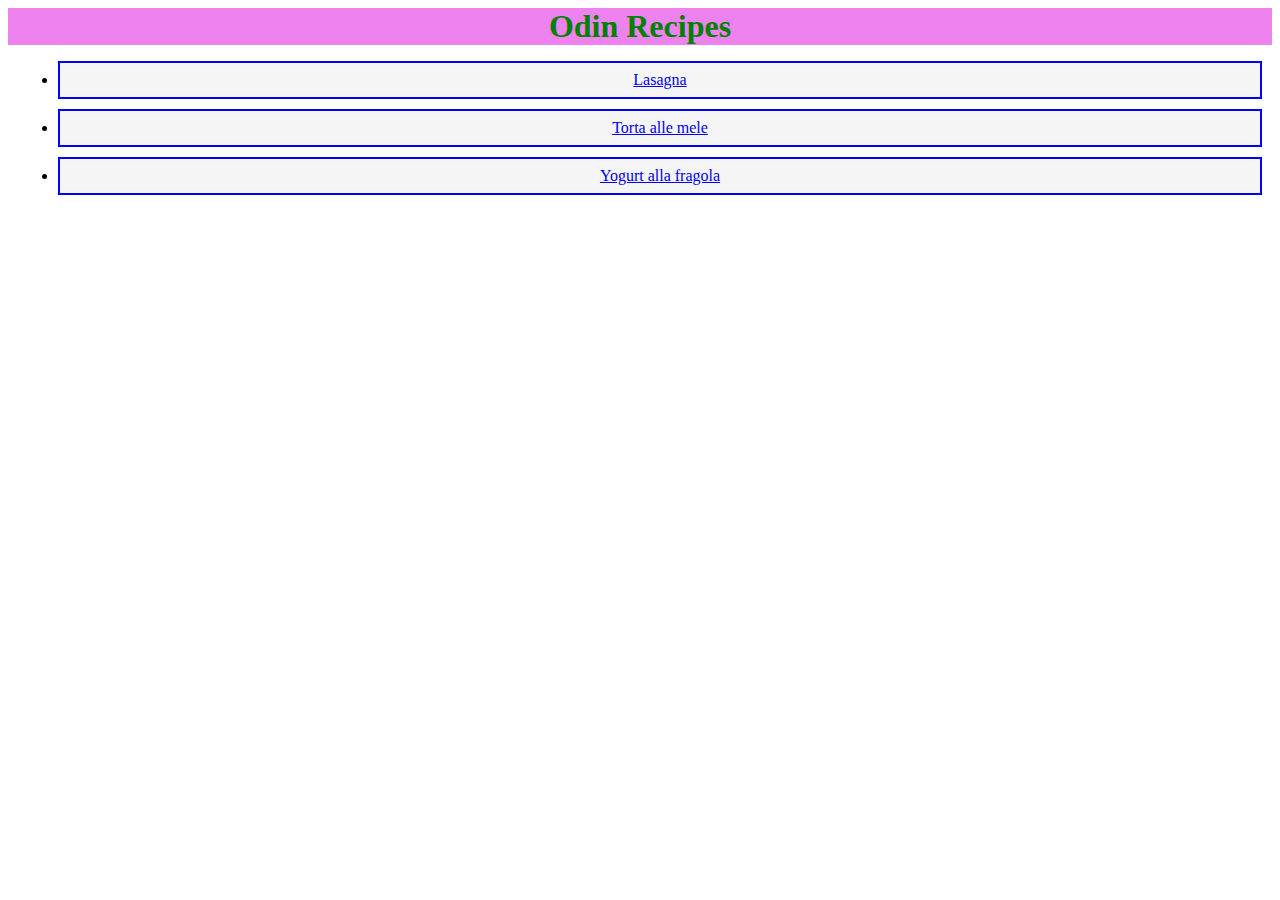
<file: index.html>
<!DOCTYPE html>

<html lang="en">
    <head>
        <meta charset="UTF-8">
        <title>Odin Recipes</title>
        <link rel="stylesheet" href="./styles/styles.css">
    </head>

    <body>
        
        <h1 class="first-page">Odin Recipes</h1>
        
        <ul>
            <li class="first-list"><a href="./recipes/lasagna.html">Lasagna</a></li>
            <li class="first-list"><a href="./recipes/torta-mele.html">Torta alle mele</a></li>
            <li class="first-list"><a href="./recipes/yogurt-fragola.html">Yogurt alla fragola</a></li>
        </ul>

    </body>







</html>
</file>
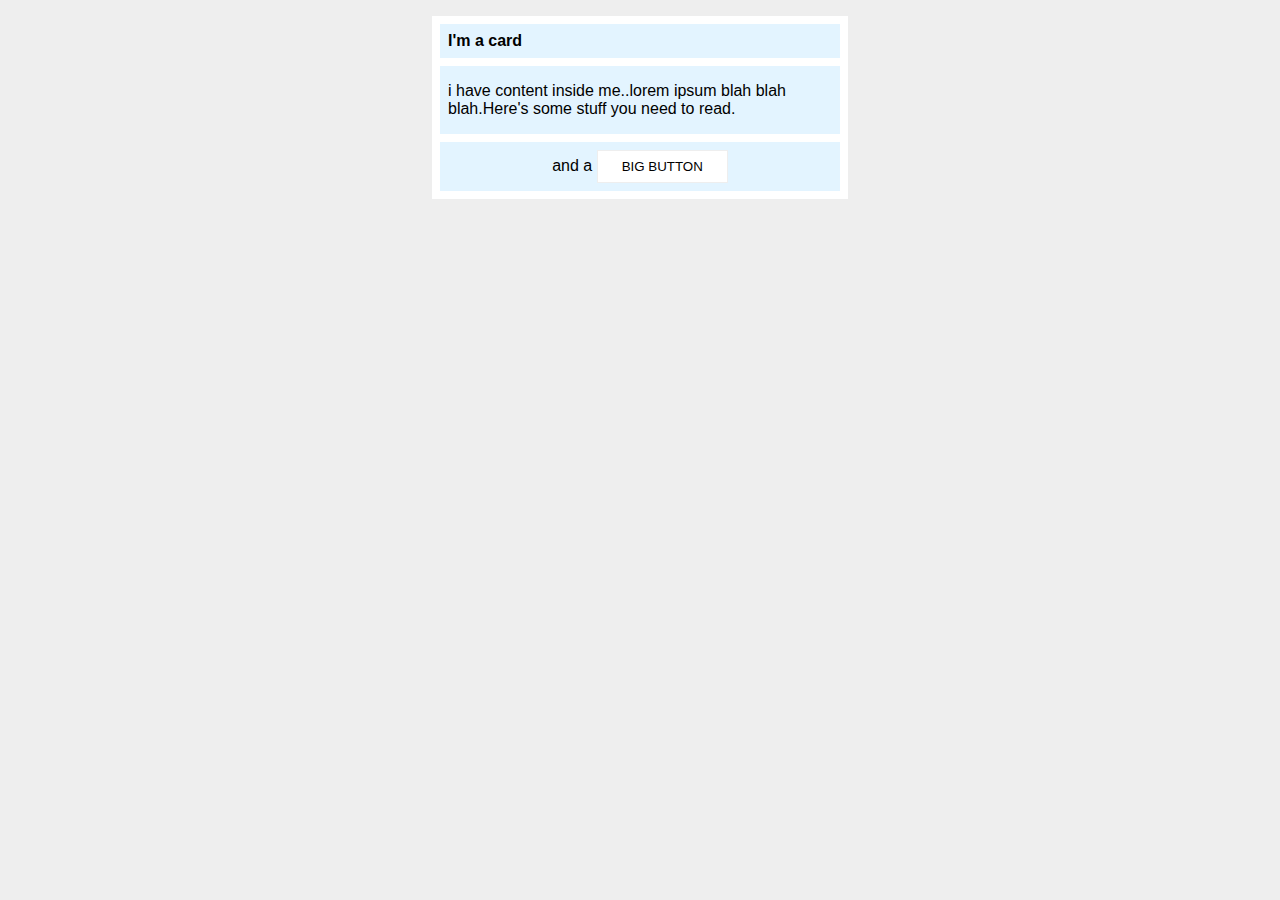
<file: test-boxes/index.html>
<!DOCTYPE html>

<html lang="en">
    <head>
        <meta charset="UTF-8">
        <link rel="stylesheet" href="./styles.css">
        <title>Exercise one of boxes</title>
    </head>

    <body>
   
        <div class="card">
            <h1 class="title">I'm a card</h1>

            <div class="content">i have content inside me..lorem ipsum
                blah blah blah.Here's some stuff you need to read.
            </div>

            <div class="button-container">
                and a <button>BIG BUTTON</button>
            </div>
       </div> 
   
    </body>
    
</html>
</file>
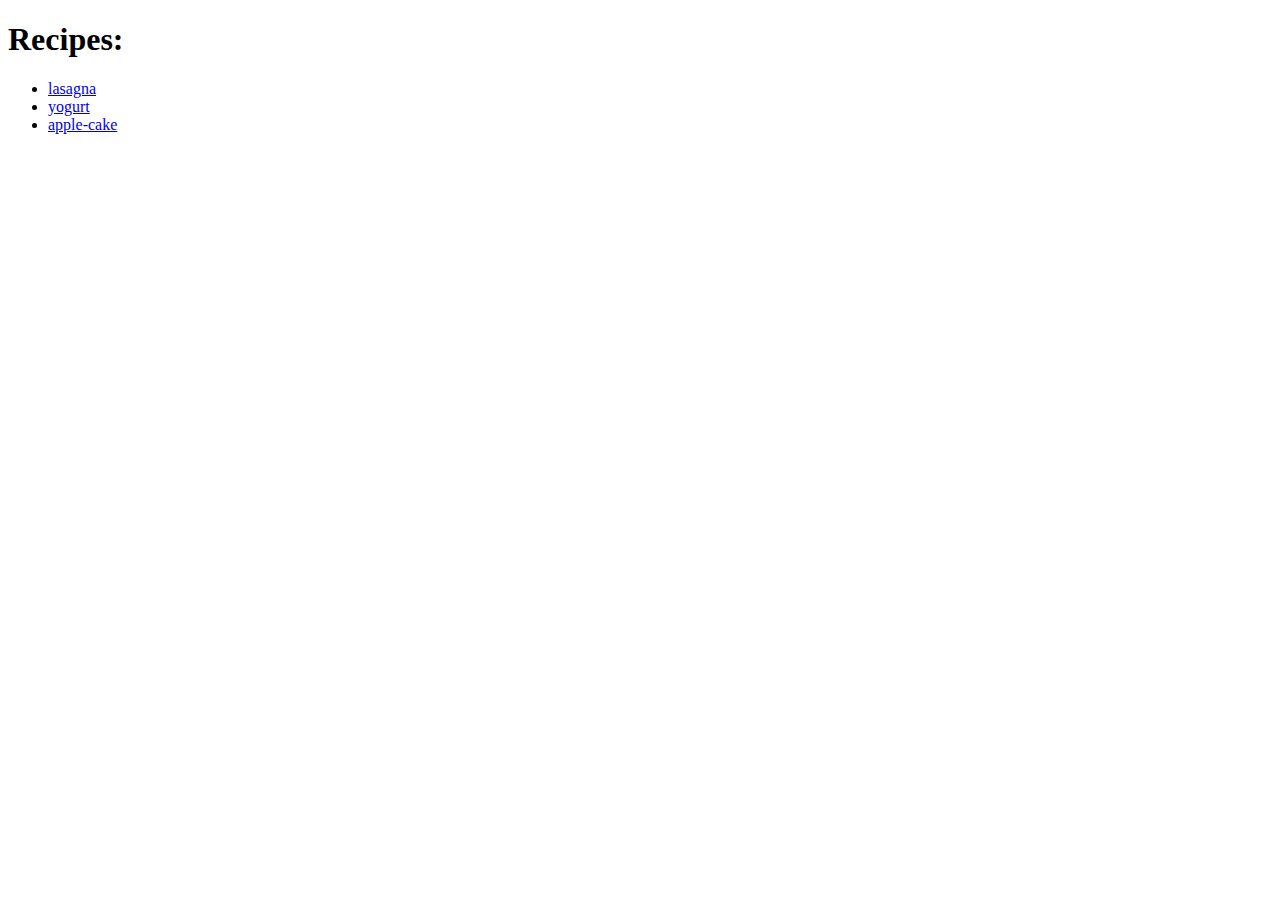
<file: test-code/index.html>
<!DOCTYPE html>

<html lang="en">
    <head>
        <meta charset="UTF-8">
        <title>Recipes</title>
    </head>

    <body>
        <h1>Recipes:</h1>

        <ul>
            <li><a href="./recipes/lasagna.html">lasagna</a></li>
            <li><a href="./recipes/yogurt.html">yogurt</a></li>
            <li><a href="./recipes/apple-cake.html">apple-cake</a></li>
        </ul>
        
    </body>
</html>
</file>
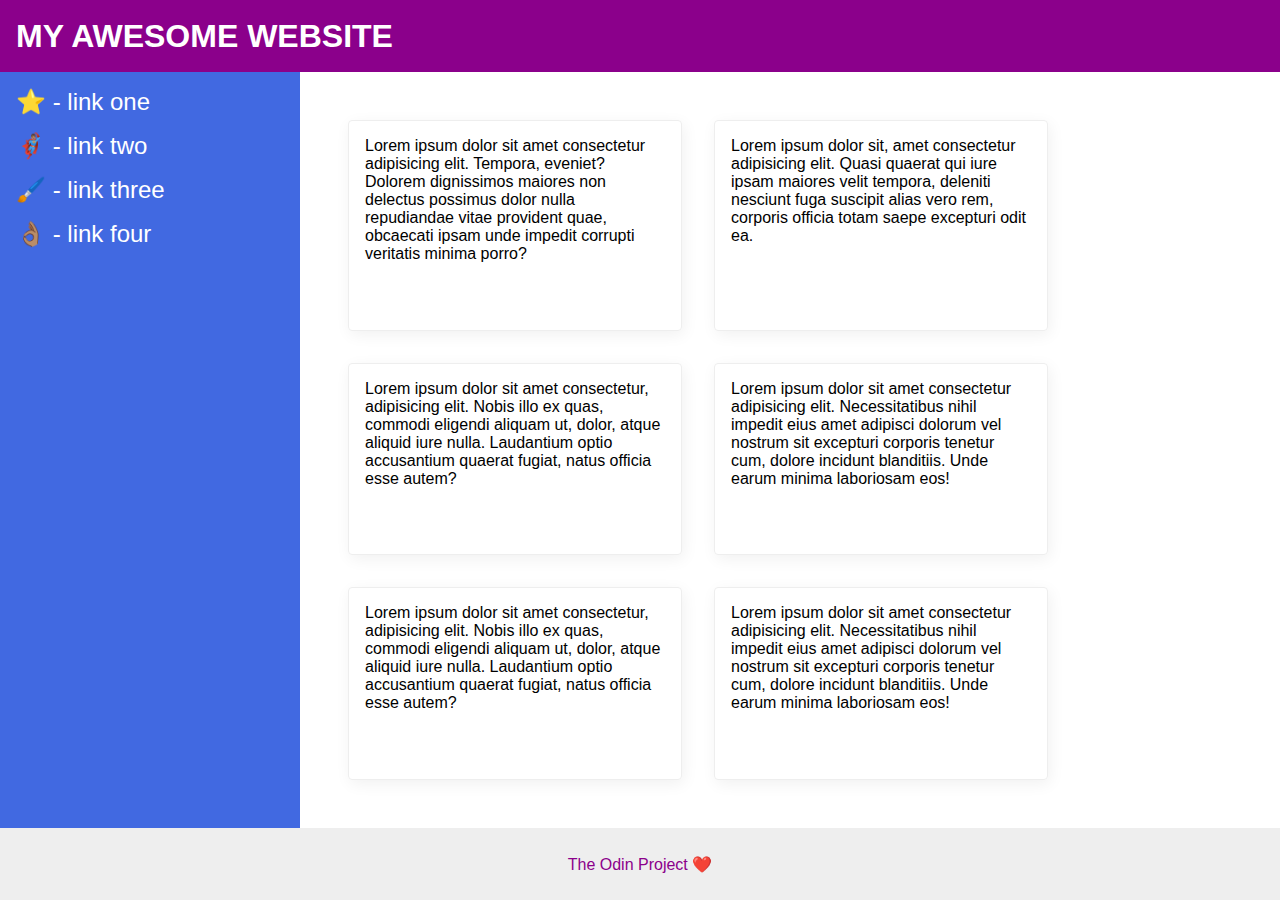
<file: test-css/index.html>
<!DOCTYPE html>
<html lang="en">
  <head>
    <meta charset="UTF-8">
    
    <title>The Holy Grail</title>
    <link rel="stylesheet" href="styles.css">
  </head>
  <body>
    
    <div class="header">
      MY AWESOME WEBSITE
    </div>

    <div class="body">
    <div class="sidebar">
      <ul>
        <li><a href="#">⭐ - link one</a></li>
        <li><a href="#">🦸🏽‍♂️ - link two</a></li>
        <li><a href="#">🖌️ - link three</a></li>
        <li><a href="#">👌🏽 - link four</a></li>
      </ul>
    </div>
    <div class="container">
    <div class="card">Lorem ipsum dolor sit amet consectetur adipisicing elit. Tempora, eveniet? Dolorem dignissimos maiores non delectus possimus dolor nulla repudiandae vitae provident quae, obcaecati ipsam unde impedit corrupti veritatis minima porro?</div>
    <div class="card">Lorem ipsum dolor sit, amet consectetur adipisicing elit. Quasi quaerat qui iure ipsam maiores velit tempora, deleniti nesciunt fuga suscipit alias vero rem, corporis officia totam saepe excepturi odit ea.</div>
    <div class="card">Lorem ipsum dolor sit amet consectetur, adipisicing elit. Nobis illo ex quas, commodi eligendi aliquam ut, dolor, atque aliquid iure nulla. Laudantium optio accusantium quaerat fugiat, natus officia esse autem?</div>
    <div class="card">Lorem ipsum dolor sit amet consectetur adipisicing elit. Necessitatibus nihil impedit eius amet adipisci dolorum vel nostrum sit excepturi corporis tenetur cum, dolore incidunt blanditiis. Unde earum minima laboriosam eos!</div>
    <div class="card">Lorem ipsum dolor sit amet consectetur, adipisicing elit. Nobis illo ex quas, commodi eligendi aliquam ut, dolor, atque aliquid iure nulla. Laudantium optio accusantium quaerat fugiat, natus officia esse autem?</div>
    <div class="card">Lorem ipsum dolor sit amet consectetur adipisicing elit. Necessitatibus nihil impedit eius amet adipisci dolorum vel nostrum sit excepturi corporis tenetur cum, dolore incidunt blanditiis. Unde earum minima laboriosam eos!</div>
      </div>
    </div>

    <div class="footer">
      The Odin Project ❤️
    </div>

  </body>
</html>
</file>
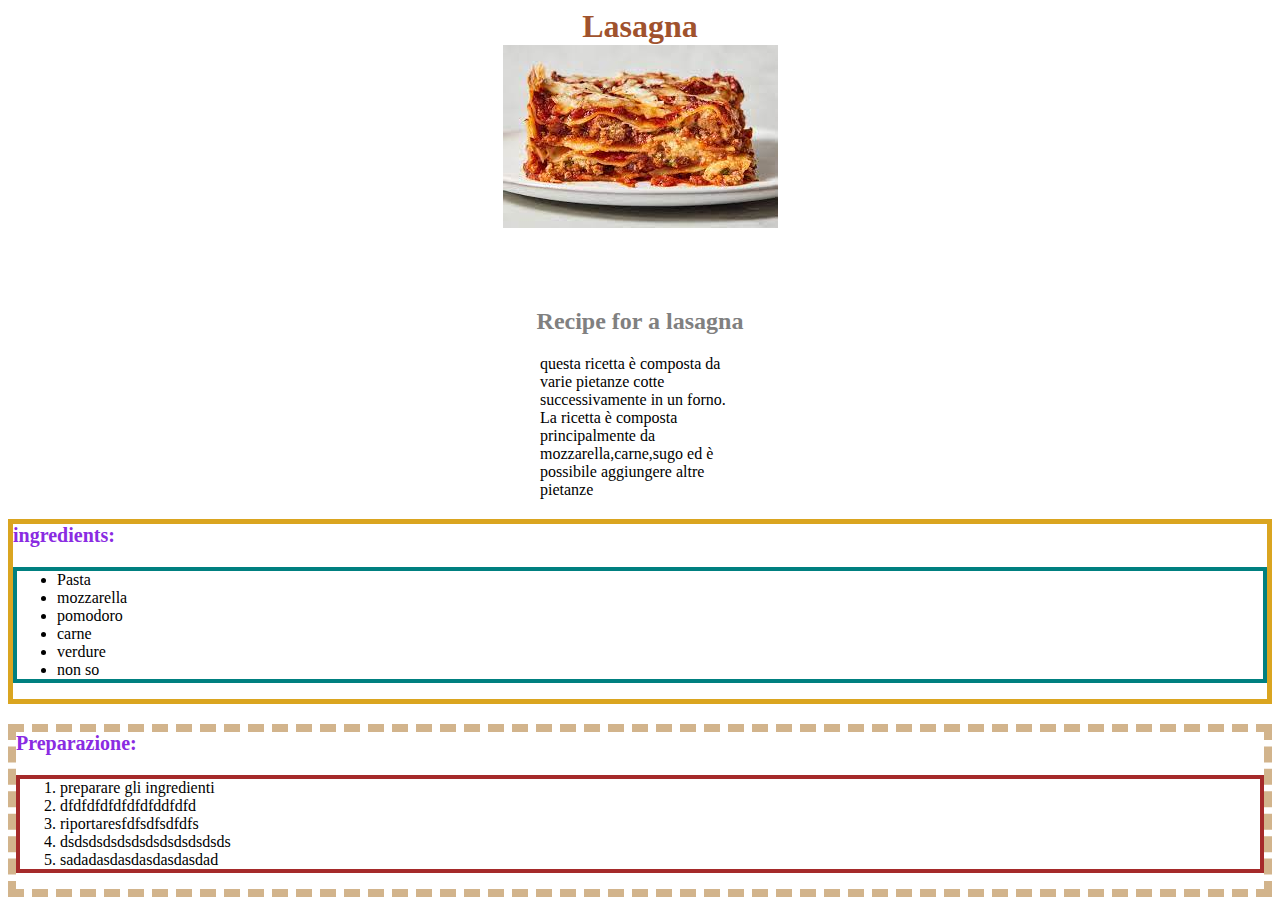
<file: recipes/lasagna.html>
<!DOCTYPE html>

<html lang="en">
    <head>
        <meta charset="UTF-8">
        <title>Lasagna recipe</title>
        <link rel="stylesheet" href="../styles/styles.css">
    </head>

    <body>
        <h1 class="lasagna">Lasagna</h1>
        
        <img src="../img/lasagna.jpeg" alt="Image of a lasagna">
        <h2 class="recipe">Recipe for a lasagna</h2>
        <p class="description">
            questa ricetta è composta da varie pietanze
            cotte successivamente in un forno.
            La ricetta è composta principalmente da mozzarella,carne,sugo
            ed è possibile aggiungere altre pietanze
        </p>
    <div class=ingredienti>
        <h3>ingredients:</h3>
    
        <ul>
    
            <li>Pasta</li>
            <li>mozzarella</li>
            <li>pomodoro</li>
            <li>carne</li>                
            <li>verdure</li>
            <li>non so</li>       
        </ul>
    </div>  
        
    <div class="preparazione"> 
        <h3>Preparazione:</h3>
        <ol>
            <li>preparare gli ingredienti</li>
            <li>dfdfdfdfdfdfdfddfdfd</li>
            <li>riportaresfdfsdfsdfdfs</li>
            <li>dsdsdsdsdsdsdsdsdsdsdsds</li>
            <li>sadadasdasdasdasdasdad</li>
        </ol>
    </div>


    </body>

</html>
</file>
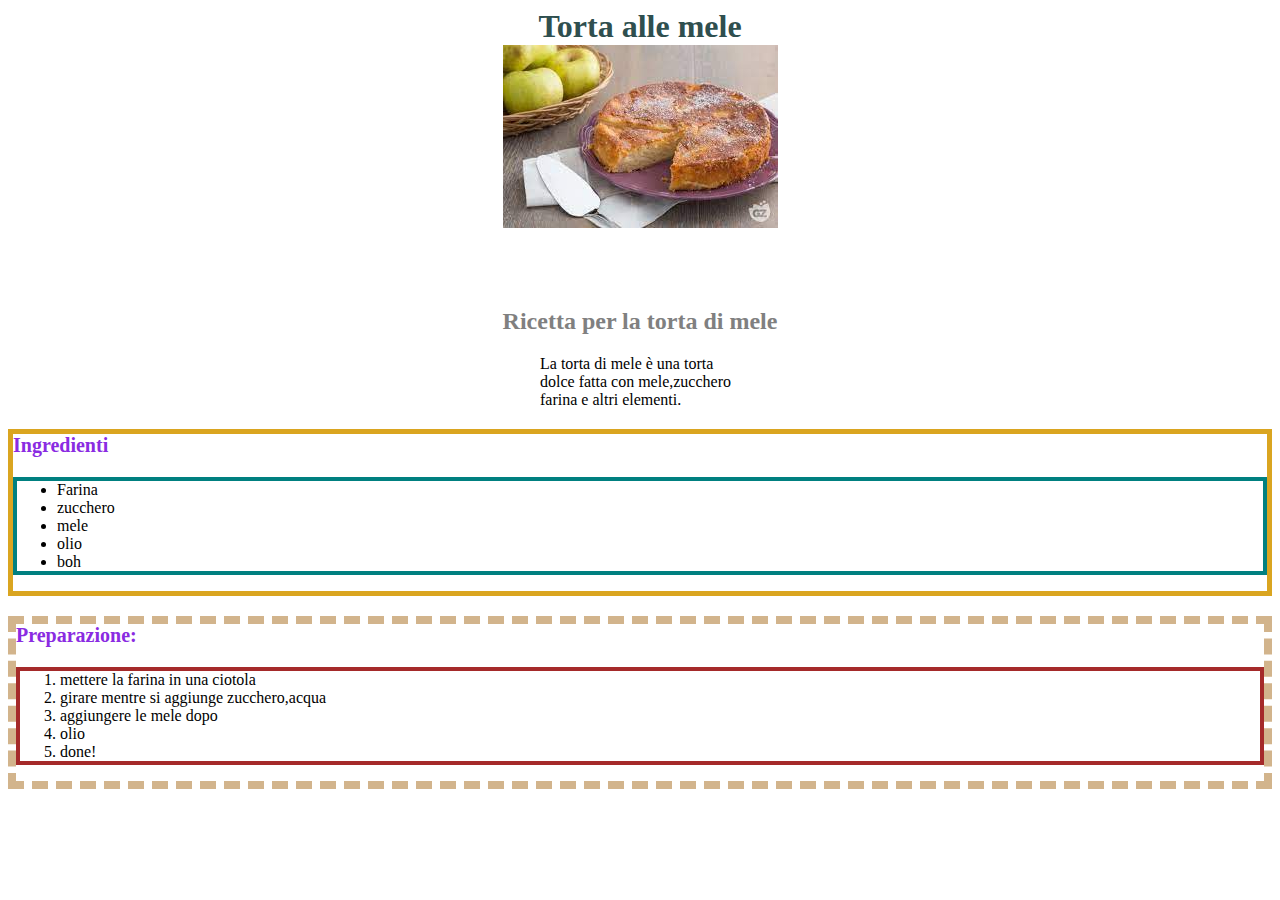
<file: recipes/torta-mele.html>
<!DOCTYPE html>

<html lang="en">
    <head>
        <meta charset="UTF-8">
        <title>Torta di mele</title>
        <link rel="stylesheet" href="../styles/styles.css">
    </head>

    <body>
        <h1 class="torta-mele">Torta alle mele</h1>

        <img src="../img/torta-mele.jpeg" alt="Foto di una torta di mele">
        <h2 class="recipe">Ricetta per la torta di mele</h2>
        <p class="description">
            La torta di mele è una torta dolce fatta con
            mele,zucchero farina e altri elementi.
        </p>
    <div class="ingredienti">
        <h3>Ingredienti</h3>
    
        <ul>
            <li>Farina</li>
            <li>zucchero</li>
            <li>mele</li>
            <li>olio</li>
            <li>boh</li>
        </ul>
    </div> 
    <div class="preparazione">
        <h3>Preparazione:</h3>
        <ol>
            <li>mettere la farina in una ciotola</li>
            <li>girare mentre si aggiunge zucchero,acqua</li>
            <li>aggiungere le mele dopo</li>
            <li>olio</li>
            <li>done!</li>
        </ol>
    </div> 
        
    </body>


</html>
</file>
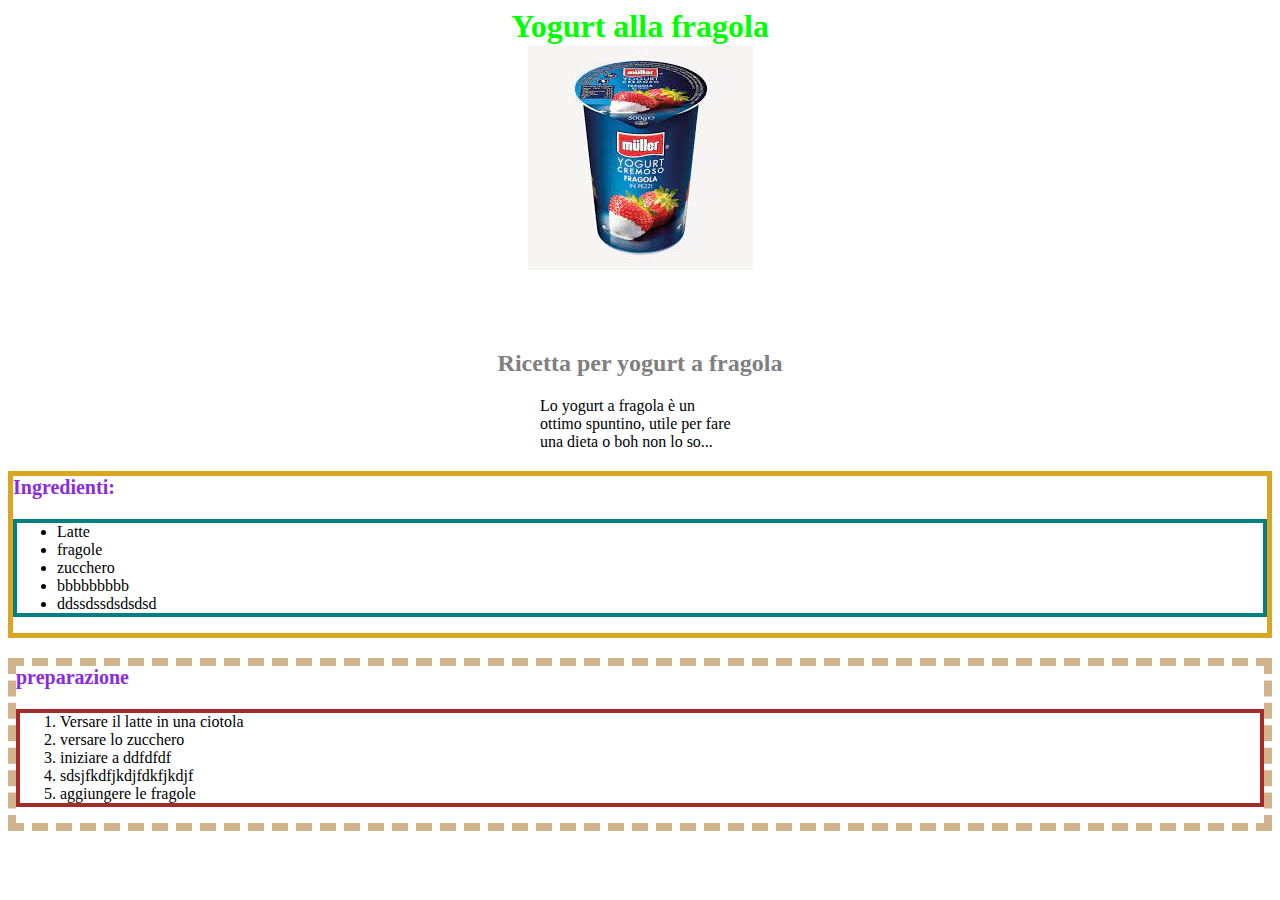
<file: recipes/yogurt-fragola.html>
<!DOCTYPE html>

<html lang="en">
    <head>
        <meta charset="UTF-8">
        <title>Yogurt Fragola</title>
        <link rel="stylesheet" href="../styles/styles.css">
    </head>

    <body>
        
        <h1 class="yogurt-fragola">Yogurt alla fragola</h1>

        <img src="../img/yogurt-fragola.jpeg" alt="yogurt a fragola">

        <h2 class="recipe">Ricetta per yogurt a fragola</h2>
        <p class="description">
            Lo yogurt a fragola è un ottimo spuntino,
            utile per fare una dieta o boh non lo so...
        </p>
    <div class="ingredienti">
        <h3>Ingredienti:</h3>
    
        <ul>
            <li>Latte</li>
            <li>fragole</li>
            <li>zucchero</li>
            <li>bbbbbbbbb</li>
            <li>ddssdssdsdsdsd</li>
        </ul>
    </div> 

    <div class="preparazione">
        <h3>preparazione</h3>
        <ol>
            <li>Versare il latte in una ciotola</li>
            <li>versare lo zucchero</li>
            <li>iniziare a ddfdfdf</li>
            <li>sdsjfkdfjkdjfdkfjkdjf</li>
            <li>aggiungere le fragole</li>
        </ol>
    </div>

    </body>
</html>
</file>
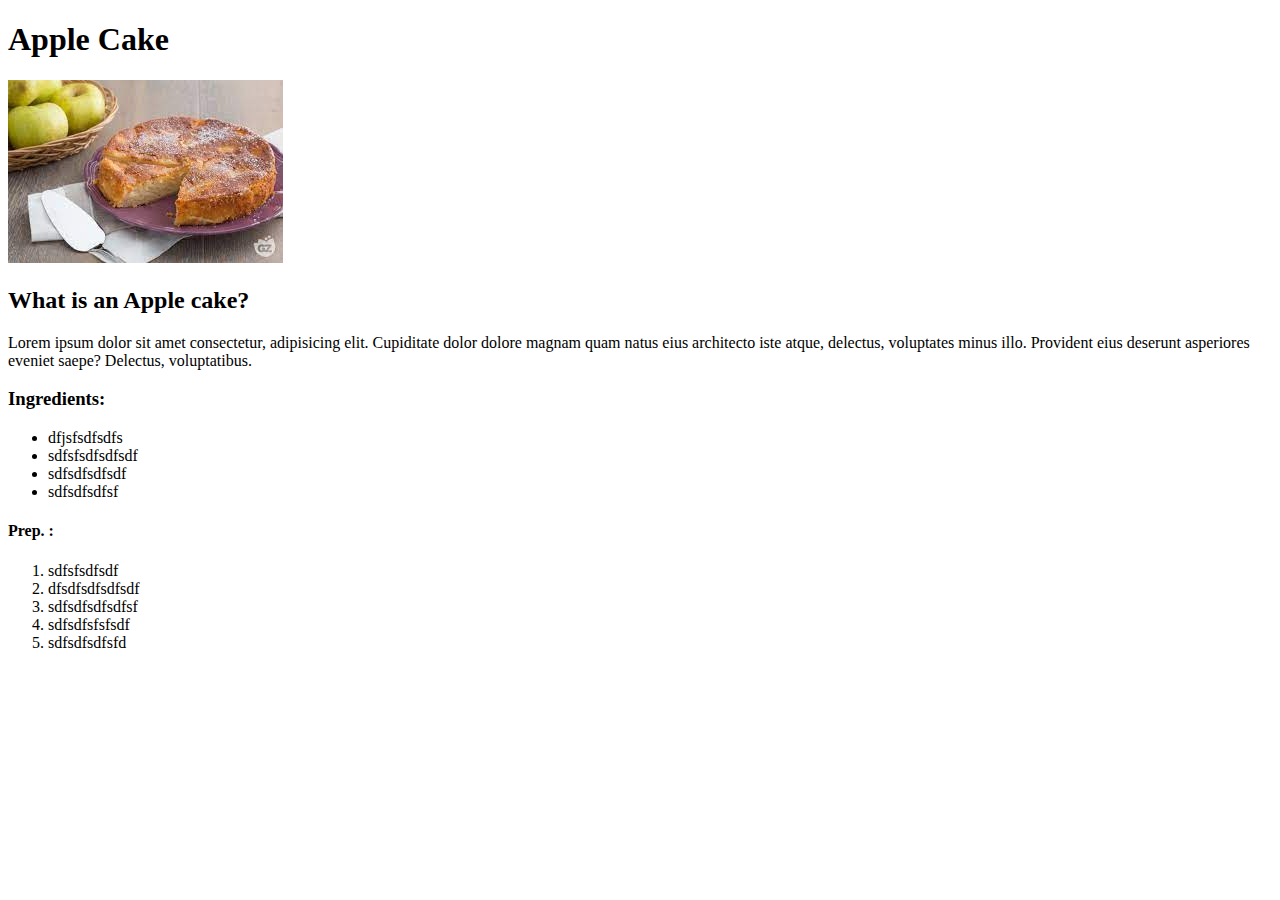
<file: test-code/recipes/apple-cake.html>
<!DOCTYPE html>

<html lang="en">
    <head>
        <meta charset="UTF-8">
        <title>Apple-cake</title>
    </head>

    <body>
        <h1>Apple Cake</h1>

        <img src="../../img/torta-mele.jpeg" alt="Image of an apple cake">

        <h2>What is an Apple cake?</h2>
        <p>Lorem ipsum dolor sit amet consectetur, adipisicing elit. Cupiditate dolor dolore magnam quam natus eius architecto iste atque, delectus, voluptates minus illo. Provident eius deserunt asperiores eveniet saepe? Delectus, voluptatibus.</p>

        <h3>Ingredients:</h3>
        <ul>
            <li>dfjsfsdfsdfs</li>
            <li>sdfsfsdfsdfsdf</li>
            <li>sdfsdfsdfsdf</li>
            <li>sdfsdfsdfsf</li>
        </ul>

        <h4>Prep. :</h4>
        <ol>
            <li>sdfsfsdfsdf</li>
            <li>dfsdfsdfsdfsdf</li>
            <li>sdfsdfsdfsdfsf</li>
            <li>sdfsdfsfsfsdf</li>
            <li>sdfsdfsdfsfd</li>
        </ol>
    </body>
</html>
</file>
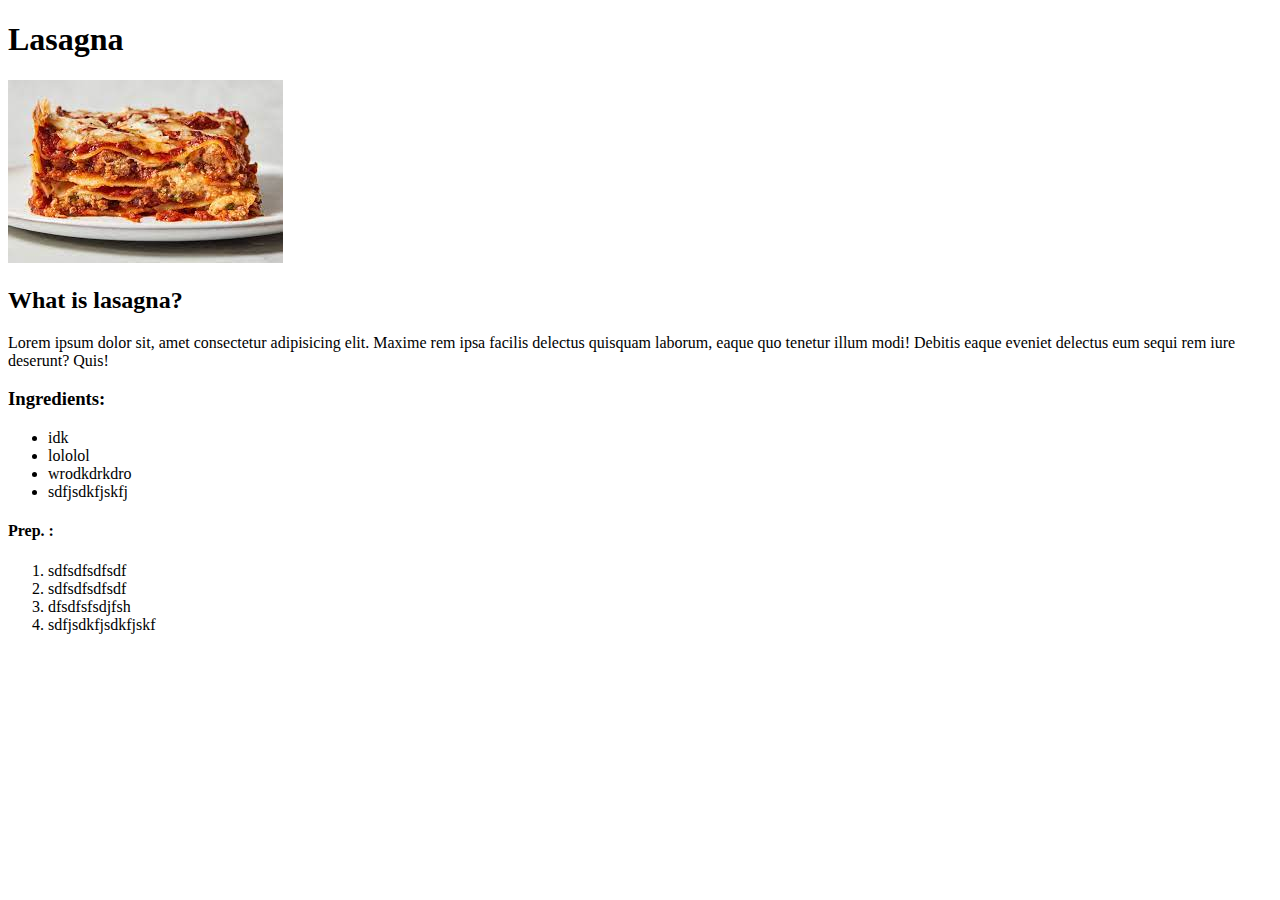
<file: test-code/recipes/lasagna.html>
<!DOCTYPE html>

<html lang="en">
    <head>
        <meta charset="UTF-8">
        <title>Lasagna</title>
    </head>

    <body>
        <h1>Lasagna</h1>

        <img src="../../img/lasagna.jpeg" alt="image of a lasagna">

        <h2>What is lasagna?</h2>
        <p>Lorem ipsum dolor sit, amet consectetur adipisicing elit. Maxime rem ipsa facilis delectus quisquam laborum, eaque quo tenetur illum modi! Debitis eaque eveniet delectus eum sequi rem iure deserunt? Quis!</p>

        <h3>Ingredients:</h3>

        <ul>
            <li>idk</li>
            <li>lololol</li>
            <li>wrodkdrkdro</li>
            <li>sdfjsdkfjskfj</li>
        </ul>

        <h4>Prep. :</h4>
        <ol>
            <li>sdfsdfsdfsdf</li>
            <li>sdfsdfsdfsdf</li>
            <li>dfsdfsfsdjfsh</li>
            <li>sdfjsdkfjsdkfjskf</li>
        </ol>
        
    </body>
</html>
</file>
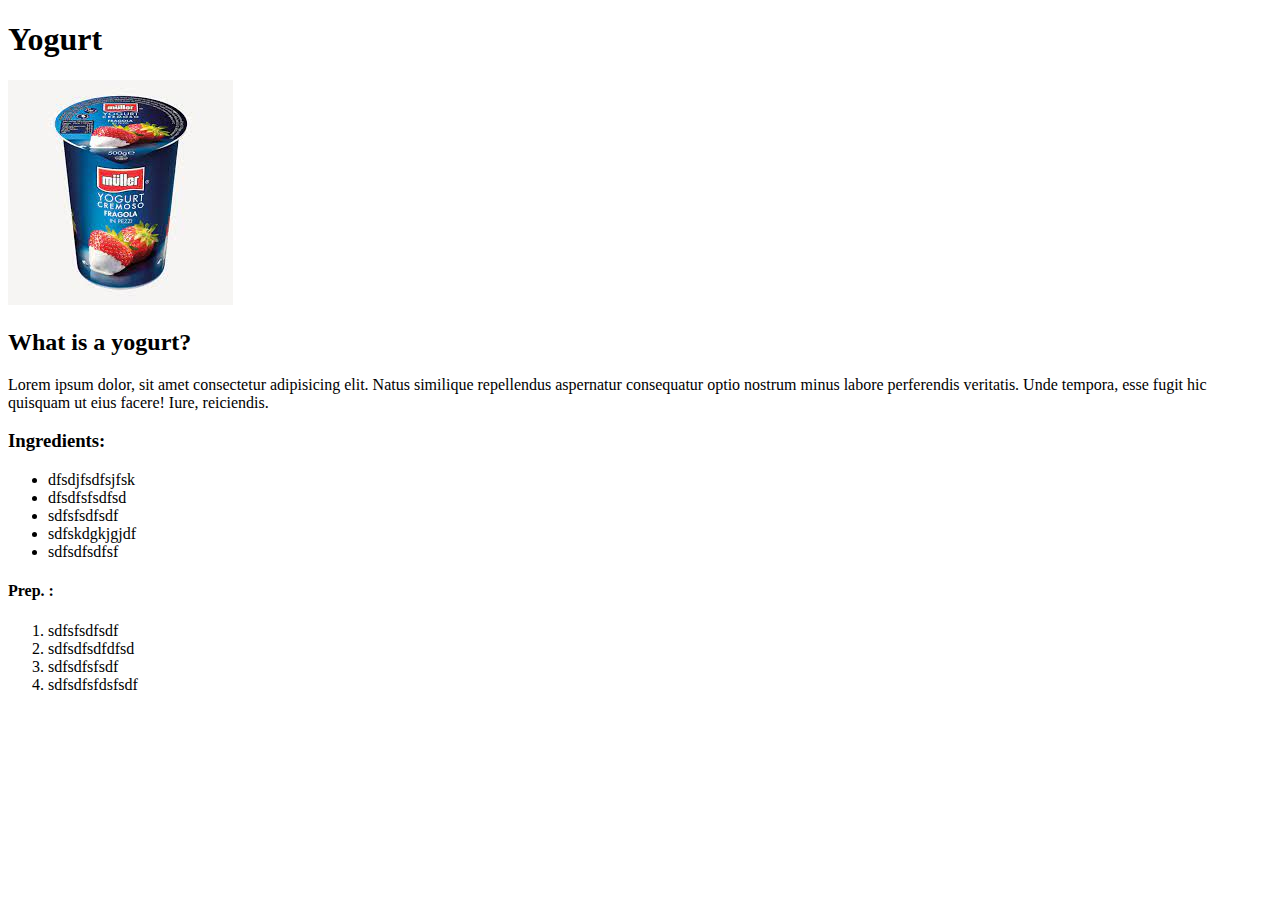
<file: test-code/recipes/yogurt.html>
<!DOCTYPE html>

<html lang="en">
    <head>
        <meta charset="UTF-8">
        <title>yogurt</title>
    </head>

    <body>
        <h1>Yogurt</h1>

        <img src="../../img/yogurt-fragola.jpeg" alt="Image of a yogurt">

        <h2>What is a yogurt?</h2>
        <p>Lorem ipsum dolor, sit amet consectetur adipisicing elit. Natus similique repellendus aspernatur consequatur optio nostrum minus labore perferendis veritatis. Unde tempora, esse fugit hic quisquam ut eius facere! Iure, reiciendis.</p>

        <h3>Ingredients:</h3>
        <ul>
            <li>dfsdjfsdfsjfsk</li>
            <li>dfsdfsfsdfsd</li>
            <li>sdfsfsdfsdf</li>
            <li>sdfskdgkjgjdf</li>
            <li>sdfsdfsdfsf</li>
        </ul>

        <h4>Prep. :</h4>
        <ol>
            <li>sdfsfsdfsdf</li>
            <li>sdfsdfsdfdfsd</li>
            <li>sdfsdfsfsdf</li>
            <li>sdfsdfsfdsfsdf</li>
        </ol>

    </body>
</html>
</file>
<file: styles/styles.css>
/* *{
    border:2px solid red;
} */


img{
    display:block;
    margin:auto;
}


h1{
    margin:auto;
    text-align: center;
   
}

.first-page{
    background: violet;
    color: green;
}

.torta-mele{
    color:darkslategray;
}

.yogurt-fragola{
    color:lime;
}

.lasagna{
    color:sienna;
}

.first-list{
    text-align: center;
    padding:8px;
    margin:10px;
    border:2px solid blue;
    background: whitesmoke;
    
}

.recipe{
    margin-top: 80px;
    text-align: center;
    color: gray;
}

.description{
    width:200px;
    margin:auto;
    
    
}

.ingredienti{
    border:5px solid goldenrod;
    margin-top:20px;

    
}

h3{
    margin-top:0px;
    font-size: 20px;
    color: blueviolet;
}

.preparazione{
    border: 8px dashed tan;
    margin-top:20px;
}

.ingredienti ul{
    border:4px solid teal;
}

.preparazione ol{
    border:4px solid brown;
}
</file>
<file: test-boxes/styles.css>
body {
  background: #eee;
  font-family: sans-serif;
}

.card {
  width: 400px;
  background: #fff;
  margin: 16px auto;
  padding:8px;
}

.title {
  background: #e3f4ff;
  margin-bottom: 8px;
  margin-top:0px;
  font-size: 16px;
  padding:8px;
}

.content {
  background: #e3f4ff;
  margin-bottom: 8px;
  padding:16px 8px;
}

.button-container {
  background: #e3f4ff;
  text-align: center;
  padding:8px;
  
}

button {
  background: white;
  border: 1px solid #eee;
  margin:0 auto;
  padding:8px 24px;
}
</file>
<file: test-css/styles.css>
body {
  font-family: -apple-system, BlinkMacSystemFont, 'Segoe UI', Roboto, Oxygen, Ubuntu, Cantarell, 'Open Sans', 'Helvetica Neue', sans-serif;
  margin: 0;
  min-height: 100vh;
  display:flex;
  flex-direction: column;
}

.header {
  height: 72px;
  background: darkmagenta;
  color: white;
  display:flex;
  align-items: center;
  padding:0 16px;
  font-size: 32px;
  font-weight: 900;
}

.footer {
  height: 72px;
  background: #eee;
  color: darkmagenta;
  display:flex;
  align-items: center;
  justify-content: center;
}

.sidebar {
  width: 300px;
  background: royalblue;
  box-sizing: border-box;
  flex-shrink: 0;
  padding:16px;
}

.card {
  border: 1px solid #eee;
  box-shadow: 2px 4px 16px rgba(0,0,0,.06);
  border-radius: 4px;
}

.body{
  flex:1;
  display:flex;
}

ul{
  list-style-type: none;
  margin:0;
  padding:0;
}

li{
  margin-bottom: 16px;
}

a{
  color: white;
  text-decoration: none;
  font-size: 24px;
}

.container{
  padding:32px;
  display:flex;
  flex-wrap: wrap;
}

.card{
  padding:16px;
  margin:16px;
  width:300px;
}
</file>
